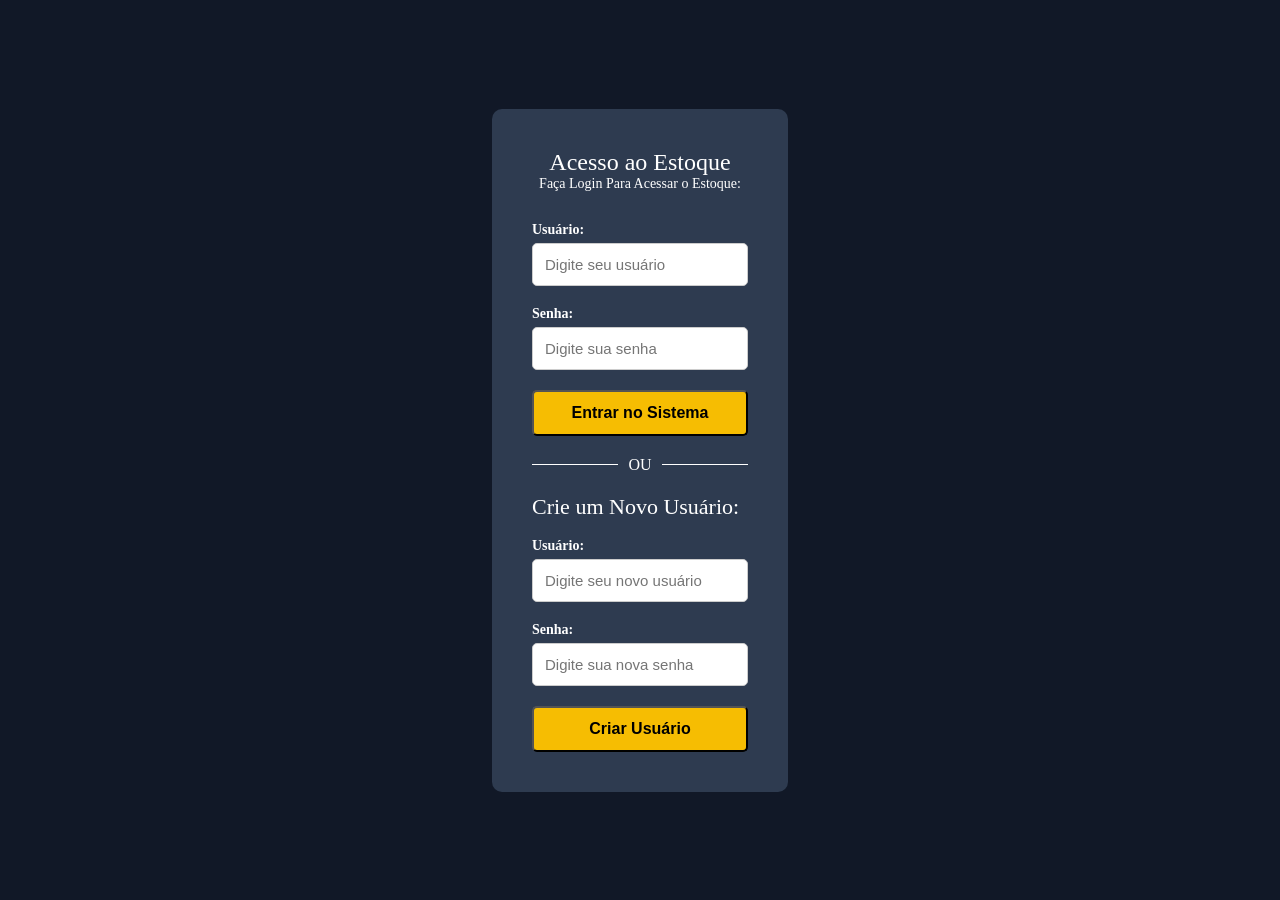
<file: front-end/index.html>
<!DOCTYPE html>
<html lang="pt-br">
<head>
    <meta charset="UTF-8">
    <meta name="viewport" content="width=device-width, initial-scale=1.0">
    <title>Login - Sistema de Estoque</title>
    <link rel="stylesheet" href="css/style.css">
</head>
<body>
    <main>
        <!-- seção de login fi-->
         <section id="login">
            <header>
                <h1>Acesso ao Estoque</h1>
                <h2>Faça Login Para Acessar o Estoque:</h2>
            </header>

            <form id="form-login">
                <div class="campodousuario">
                    <label for="usuario">Usuário:</label>
                    <input type="text" id="usuario" name="usuario" placeholder="Digite seu usuário"
                    required>
                </div>

                <div class="campodesenha">
                    <label for="senha">Senha:</label>
                    <input type="password" id="senha" name="senha" placeholder="Digite sua senha"
                    required>
                </div>
                <button type="submit" class="botaologin">Entrar no Sistema</button>
            </form>

            <form>

                <div class="ou">
                    <hr>
                    <span>OU</span>
                    <hr>
                </div>

                <h3>Crie um Novo Usuário:</h2><br>

               <div class="cadastrousuario">
                    <label for="novousuario">Usuário:</label>
                    <input type="text" id="novousuario" placeholder="Digite seu novo usuário">
                </div>
                <div class="cadastrosenha">
                    <label for="senhanovousuario">Senha:</label>
                    <input type="password" id="senhanovousuario" placeholder="Digite sua nova senha">
               </div>

                <button type="submit" class="botaologin">Criar Usuário</button>
            </form>
         </section>
    </main>
</body>
</html>
</file>
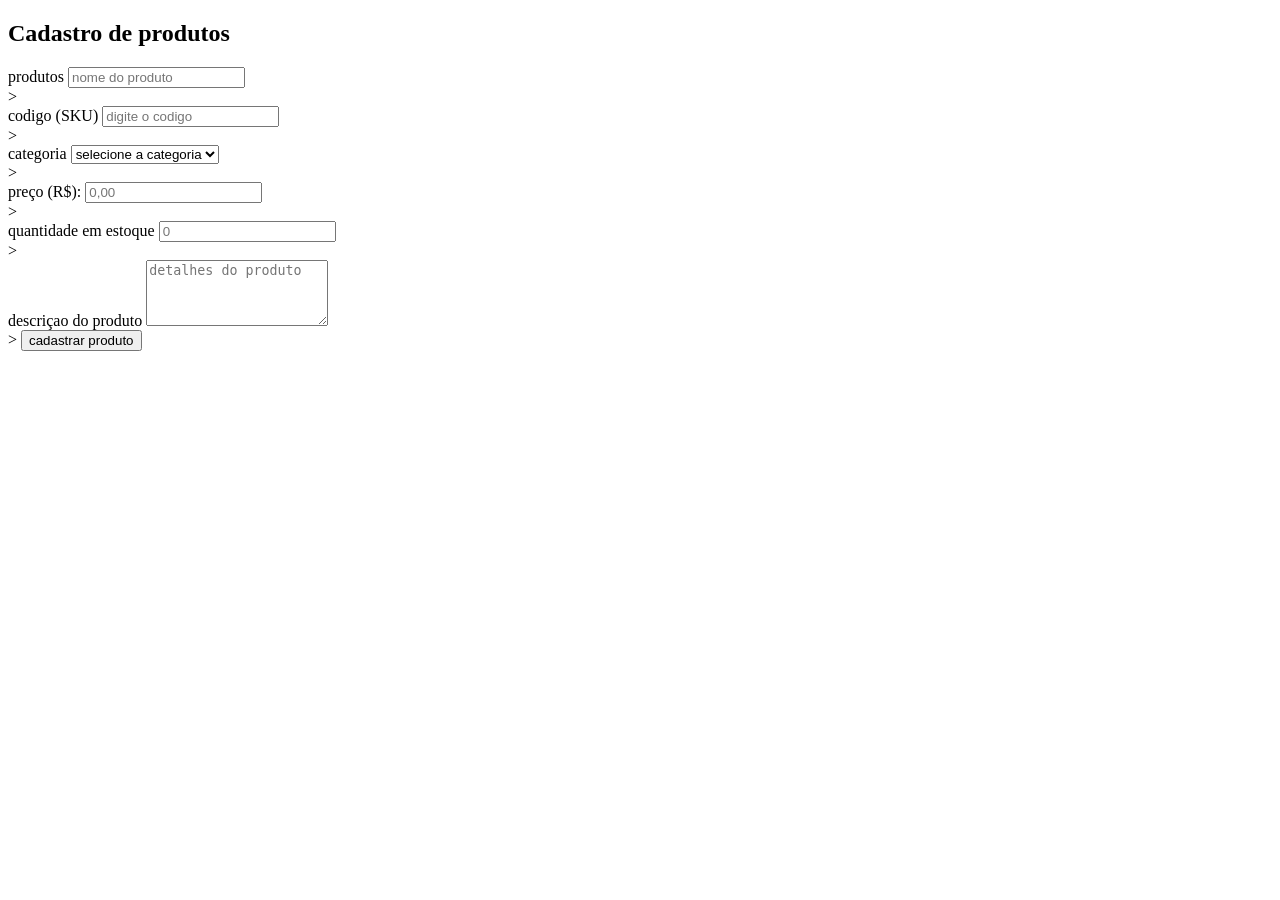
<file: front-end/cadastro.html>
<!DOCTYPE html>
<html lang="en">
<head>
    <meta charset="UTF-8">
    <meta name="viewport" content="width=device-width, initial-scale=1.0">
    <title>cadatro de produto</title>
</head>
<body>
    <main class="container">
        <h2>Cadastro de produtos</h2>

        <form id="formProdutos" action="#" method="post">
            
            <!--tabela dos produtos-->

            <div class="form-group">
                <label for="nome">produtos</label>
                <input type="text"id="name" name="nome" placeholder="nome do produto" required>              
            </div>

            <!--tabela do (SKU)-->>
            
            <div class="form-group">
                <label for="codigo">codigo (SKU)</label>
                <input type="text" id="codigo" name="codigo" placeholder="digite o codigo" required>
            </div>

            <!--lista das categoria-->>

            <div class="form-group">
                <label for="categoria">categoria</label>
                <select name="categoria" id="categoria">
                    <option selected disabled>selecione a categoria</option>
                    <option value="computadores">computadores</option>
                    <option value="componentes">componentes</option>
                    <option value="perifericos">perifericos</option>
                    <option value="monitores">monitores</option>
                    <option value="redes">redes</option>
                    <option value="fontes">fontes</option>
                    <option value="impressora">impressora</option>
                    <option value="armazenamento">armazenamento</option>
                    <option value="outros">outros</option>
                </select>
            </div>

            <!--tabela dos preços-->>

            <div class="form-group">
                <label for="preço">preço (R$):</label>
                <input type="number" id="preço" name="preço" step="0.01" min="0" placeholder="0,00" required>
            </div>

            <!--tabela da quantidade em estoque-->>
            
            <div class="form-group">
                <label for="estoque">quantidade em estoque</label>
                <input type="number" id="estoque" name="estoque" min="0" placeholder="0" required>
            </div>

            <!--tabela da descriçao do prudoto-->>

            <div class="form-group">
                <label for="descriçao">descriçao do produto</label>
                <textarea name="" id="descriçao" name="descriçao" rows="4" placeholder="detalhes do produto"></textarea>
            </div>

            <!--botão para cadastra-->>

            <button type="submit">cadastrar produto</button>

        </form>

    </main>
    
</body>
</html>
</file>
<file: front-end/css/style.css>
/*Para remover margem padrao do navegador*/
* {
    margin: 0;
    padding: 0;
    box-sizing: border-box;
}
 /*Fundo da tela e centralizar o conteudo da tag<main>*/
body{
    background-color: #111827;
    display: flex;
    justify-content: center;
    align-items: center;
    min-height: 100vh;
}
/*O cartao da seção de login*/
#login {
    background-color: rgb(46, 59, 80);
    padding: 40px;
    border-radius: 10px;
    width: 100%;
    max-width: 400px;
}
/*Estilo do cabeçalho*/
#login header {
    text-align: center;
    margin-bottom: 30px;
}
#login header h1 {
    font-size: 24px;
    color: #ffffff;
    font-weight: normal;
}
#login header h2{
    font-size: 14px;
    color: #ffffff;
    font-weight: normal;
}
/*Agrupei duas classes dps de muito sorfrimento (claude ensinou)*/
.campodousuario, .campodesenha {
    display: flex;
    flex-direction: column; /*coloca o label em cima do input*/
    margin-bottom: 20px; /*Substitui os <br (claude é um pai)>*/
}
/*Estilo de texto dos labels*/
.campodousuario label, .campodesenha label {
    font-weight: bold;
    font-size: 14px;
    color: #ffffff;
    margin-bottom: 5px;
}
/*Estilo das caixas de digitar vulgo input*/
.campodousuario input, .campodesenha input{
    padding: 12px;
    border: 1px solid #ccc;
    border-radius: 5px;
    font-size: 15px;
    transition: 0.3; /*Mudança de cor suave*/
}
.botaologin{
    width: 100%;
    padding: 12px;
    background-color: rgb(246, 189, 2);
    color: black;
    border-radius: 5px;
    font-size: 16px;
    font-weight: bold;
    cursor: pointer;
}
/*Ou entre os campos*/
.ou {
    display: flex;
    align-items: center;
    gap: 10px;
    margin: 20px 0;
}
.ou hr {
    flex: 1;
    border: none;
    border-top: 1px solid #ffffff;
}
.ou span{
    color: rgb(255, 255, 255);
}
.cadastrousuario, .cadastrosenha {
    display: flex;
    flex-direction: column; 
    margin-bottom: 20px; 
}
.cadastrousuario label, .cadastrosenha label {
    font-weight: bold;
    font-size: 14px;
    color: #ffffff;
    margin-bottom: 5px;
}
.cadastrousuario input, .cadastrosenha input{
    padding: 12px;
    border: 1px solid #ccc;
    border-radius: 5px;
    font-size: 15px;
    transition: 0.3; 
}
h3 {
    font-size: 22px;
    font-weight: normal;
    color: #ffffff;
}
</file>
